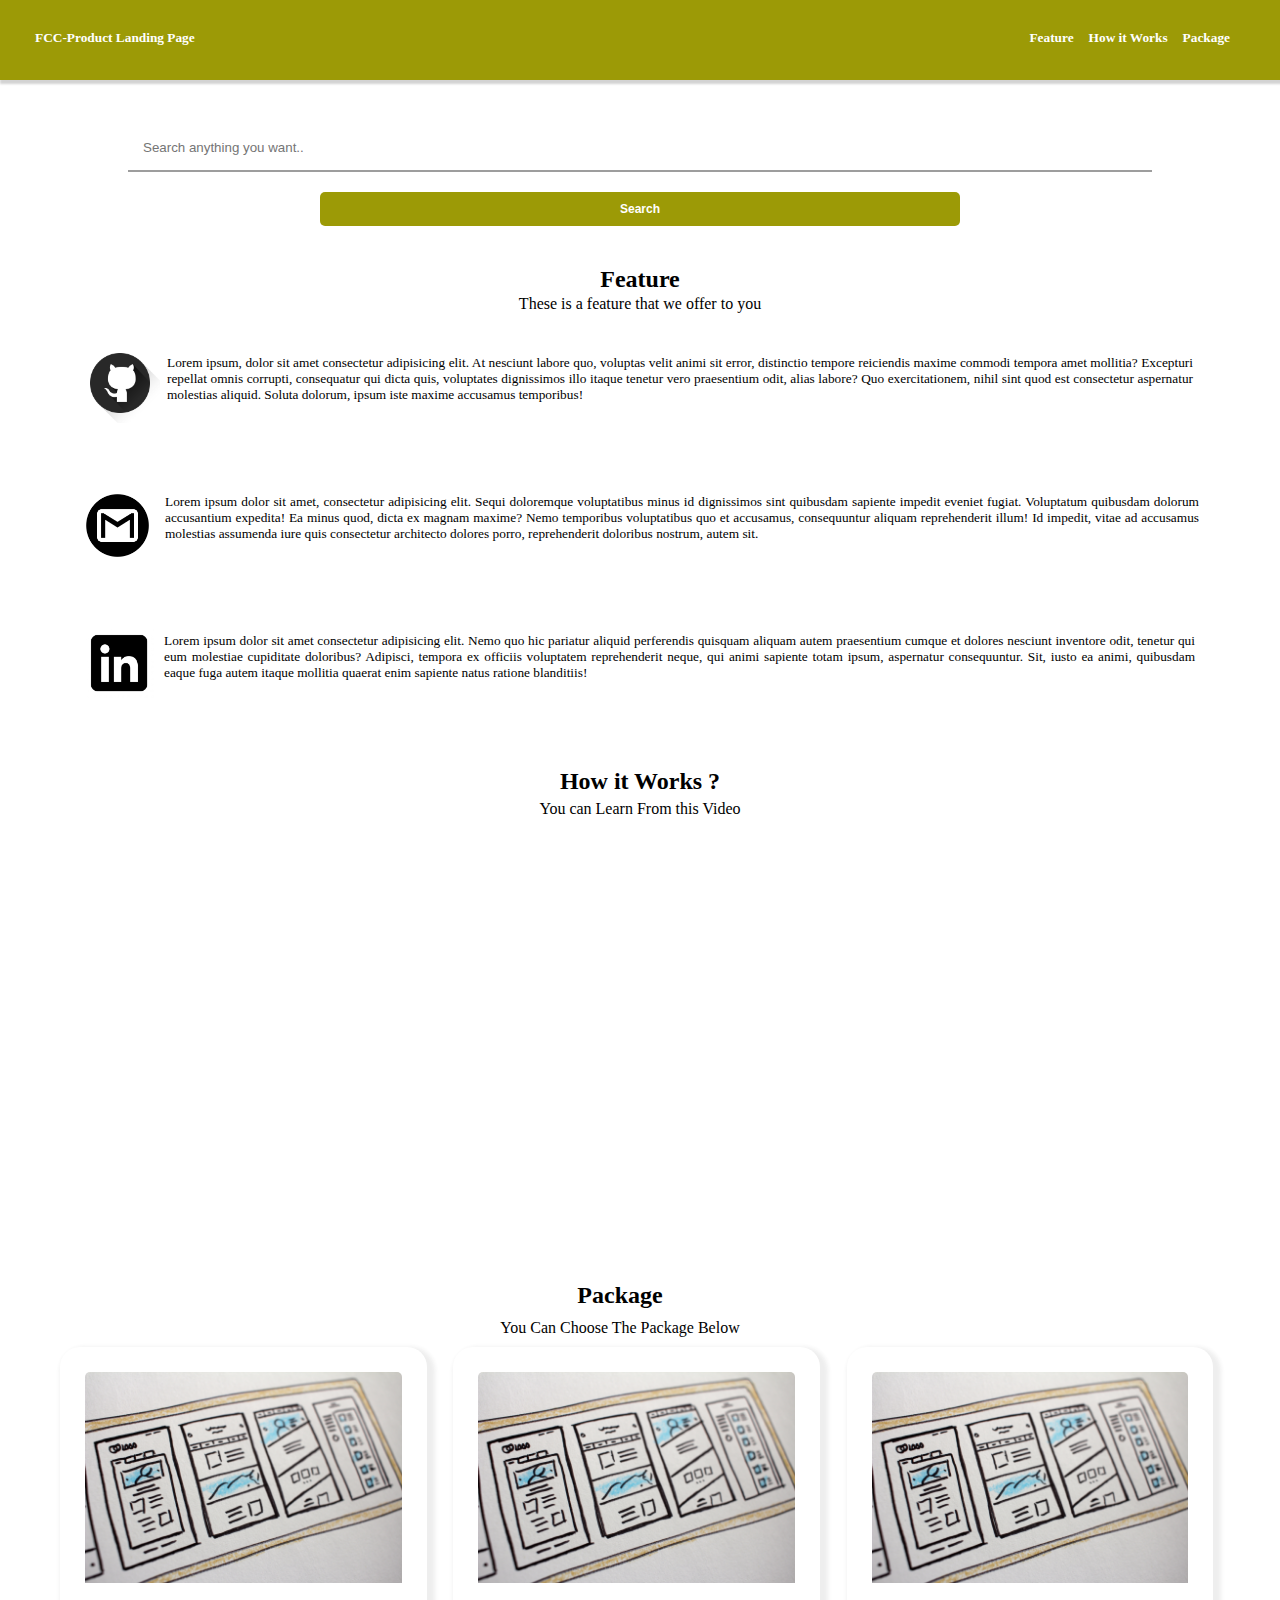
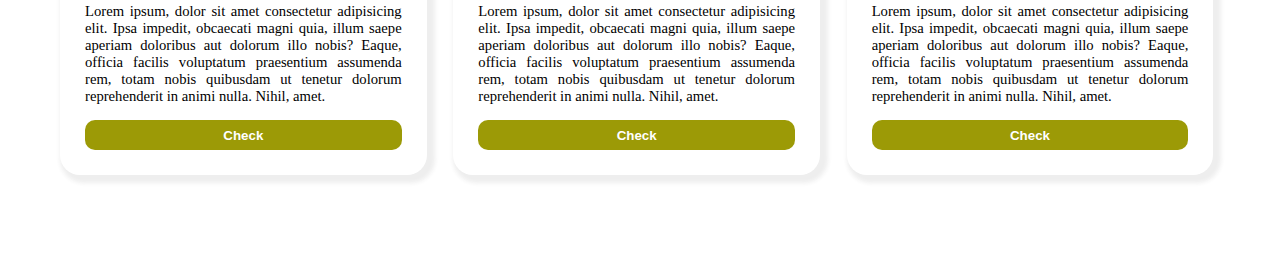
<file: projects/product-landing-page/index.html>
<!DOCTYPE html>
<html lang="en">
  <head>
    <meta charset="UTF-8" />
    <meta http-equiv="X-UA-Compatible" content="IE=edge" />
    <meta name="viewport" content="width=device-width, initial-scale=1.0" />
    <title>FCC - Product Landing Page</title>
    <link rel="stylesheet" href="style.css" />
  </head>
  <body>
    <div id="nav-wrapper">
      <header id="header">
        <nav id="nav-bar">
          <ul class="nav-list">
            <li><a href="#" id="home" class="home">FCC-Product Landing Page</a></li>
            <li id="nav-link"><a href="#feature" class="nav-link">Feature</a></li>
            <li id="nav-link"><a href="#how-it-works" class="nav-link">How it Works</a></li>
            <li id="nav-link"><a href="#package" class="nav-link">Package</a></li>
          </ul>
        </nav>
      </header>
    </div>
    <form id="form" action="https://www.freecodecamp.com/email-submit">
      <input type="search" name="search" id="search" placeholder="Search anything you want.." />
      <input type="submit" value="Search" id="submit" />
    </form>
    <section id="feature">
      <div id="feature-content">
        <h2 id="feature-title">Feature</h2>
        <p id="feature-caption">These is a feature that we offer to you</p>
        <div id="feature-one">
          <img src="icon/github.png" alt="First Feature" id="feature-one-img" />
          <p>
            Lorem ipsum, dolor sit amet consectetur adipisicing elit. At nesciunt labore quo, voluptas velit animi sit error, distinctio tempore reiciendis maxime commodi tempora amet mollitia? Excepturi repellat omnis corrupti, consequatur
            qui dicta quis, voluptates dignissimos illo itaque tenetur vero praesentium odit, alias labore? Quo exercitationem, nihil sint quod est consectetur aspernatur molestias aliquid. Soluta dolorum, ipsum iste maxime accusamus
            temporibus!
          </p>
        </div>
        <div id="feature-two">
          <img src="icon/gmail.png" alt="Second Feature" id="feature-two-img" />
          <p>
            Lorem ipsum dolor sit amet, consectetur adipisicing elit. Sequi doloremque voluptatibus minus id dignissimos sint quibusdam sapiente impedit eveniet fugiat. Voluptatum quibusdam dolorum accusantium expedita! Ea minus quod, dicta
            ex magnam maxime? Nemo temporibus voluptatibus quo et accusamus, consequuntur aliquam reprehenderit illum! Id impedit, vitae ad accusamus molestias assumenda iure quis consectetur architecto dolores porro, reprehenderit
            doloribus nostrum, autem sit.
          </p>
        </div>
        <div id="feature-three">
          <img src="icon/linkedin.png" alt="Third Feature" id="feature-three-img" />
          <p>
            Lorem ipsum dolor sit amet consectetur adipisicing elit. Nemo quo hic pariatur aliquid perferendis quisquam aliquam autem praesentium cumque et dolores nesciunt inventore odit, tenetur qui eum molestiae cupiditate doloribus?
            Adipisci, tempora ex officiis voluptatem reprehenderit neque, qui animi sapiente totam ipsum, aspernatur consequuntur. Sit, iusto ea animi, quibusdam eaque fuga autem itaque mollitia quaerat enim sapiente natus ratione
            blanditiis!
          </p>
        </div>
      </div>
    </section>
    <section id="how-it-works">
      <div id="hiw-content">
        <h2 id="hiw-title">How it Works ?</h2>
        <p id="hiw-caption">You can Learn From this Video</p>
        <iframe src="https://www.youtube-nocookie.com/embed/y8Yv4pnO7qc?rel=0&amp;controls=0&amp;showinfo=0" frameborder="0" id="video" height="315" allowfullscreen></iframe>
      </div>
    </section>
    <section id="package">
      <div id="package-content">
        <h2 id="package-title">Package</h2>
        <p id="package-caption">You Can Choose The Package Below</p>
        <div class="package-grid">
          <div id="bronze-package">
            <img src="img/projects.jpg" alt="Bronze Package" id="bronze-package-img" />
            <caption>
              <p id="bronze-caption">
                Lorem ipsum, dolor sit amet consectetur adipisicing elit. Ipsa impedit, obcaecati magni quia, illum saepe aperiam doloribus aut dolorum illo nobis? Eaque, officia facilis voluptatum praesentium assumenda rem, totam nobis
                quibusdam ut tenetur dolorum reprehenderit in animi nulla. Nihil, amet.
              </p>
            </caption>
            <input type="submit" id="bronze-button" value="Check" />
          </div>
          <div id="silver-package">
            <img src="img/projects.jpg" alt="Silver Package" id="silver-package-img" />
            <caption>
              <p id="silver-caption">
                Lorem ipsum, dolor sit amet consectetur adipisicing elit. Ipsa impedit, obcaecati magni quia, illum saepe aperiam doloribus aut dolorum illo nobis? Eaque, officia facilis voluptatum praesentium assumenda rem, totam nobis
                quibusdam ut tenetur dolorum reprehenderit in animi nulla. Nihil, amet.
              </p>
            </caption>
            <input type="submit" id="silver-button" value="Check" />
          </div>
          <div id="gold-package">
            <img src="img/projects.jpg" alt="Gold Package" id="gold-package-img" />
            <caption>
              <p id="gold-caption">
                Lorem ipsum, dolor sit amet consectetur adipisicing elit. Ipsa impedit, obcaecati magni quia, illum saepe aperiam doloribus aut dolorum illo nobis? Eaque, officia facilis voluptatum praesentium assumenda rem, totam nobis
                quibusdam ut tenetur dolorum reprehenderit in animi nulla. Nihil, amet.
              </p>
            </caption>
            <input type="submit" id="gold-button" value="Check" />
          </div>
        </div>
      </div>
    </section>
  </body>
</html>
</file>
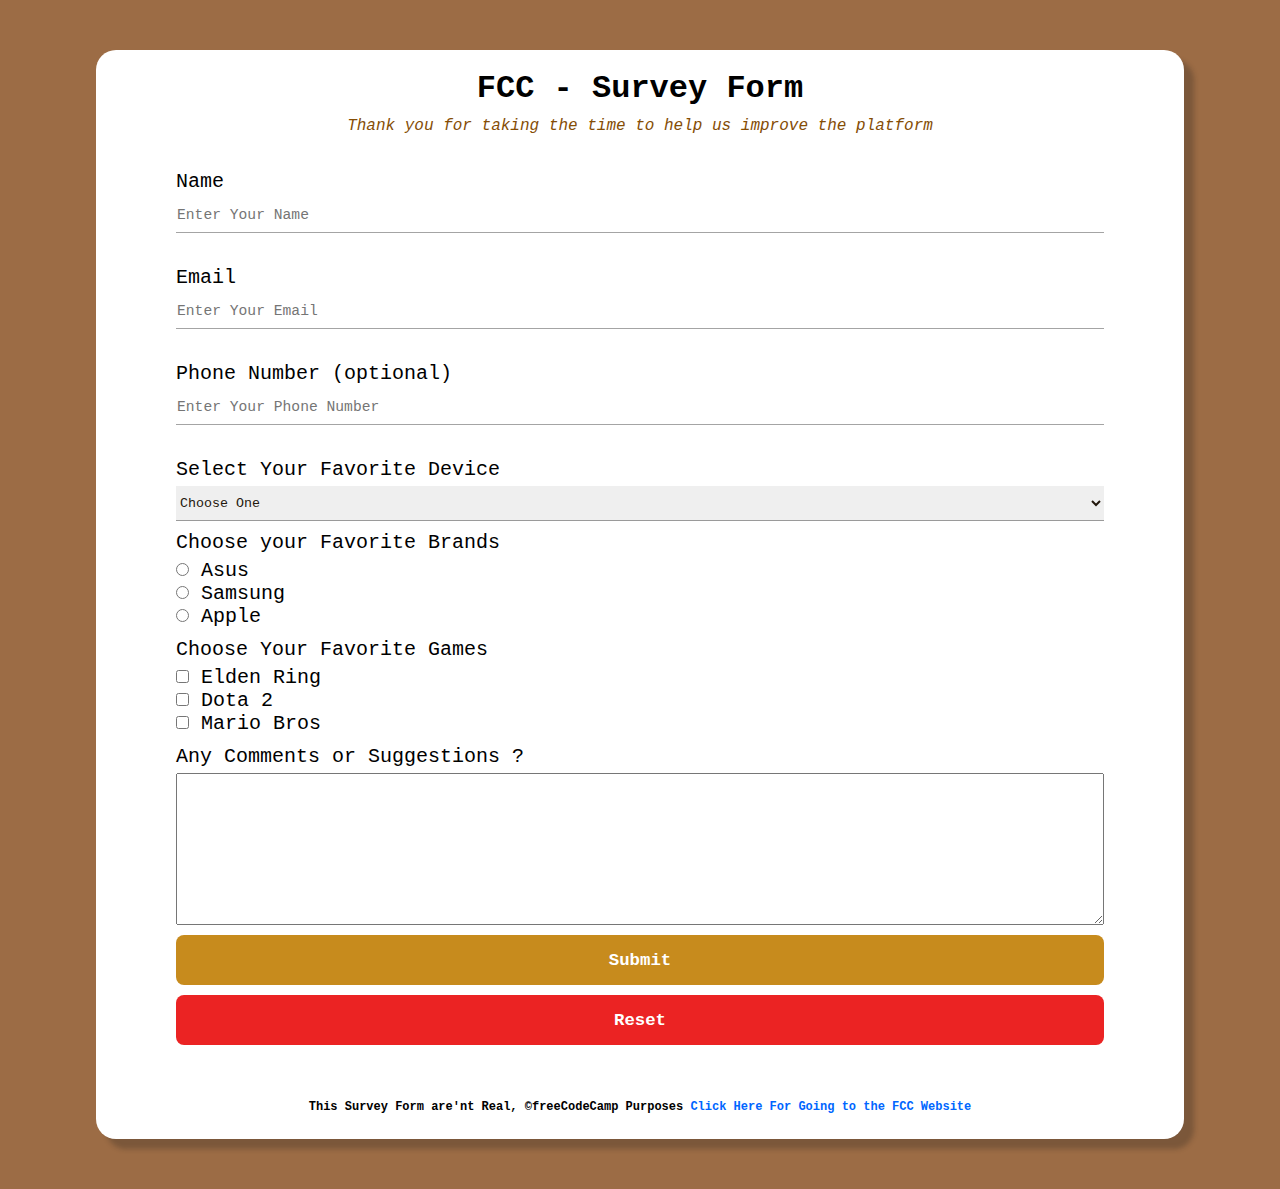
<file: projects/survey-form/index.html>
<!DOCTYPE html>
<html lang="en">
  <head>
    <meta charset="UTF-8" />
    <meta http-equiv="X-UA-Compatible" content="IE=edge" />
    <meta name="viewport" content="width=device-width, initial-scale=1.0" />
    <title>FCC - Survey Form</title>
    <!-- style.css -->
    <link rel="stylesheet" href="style.css" />
  </head>
  <body>
    <div class="container">
      <header>
        <h1 id="title">FCC - Survey Form</h1>
        <p id="description"><em>Thank you for taking the time to help us improve the platform</em></p>
      </header>
      <form action="#" id="survey-form">
        <div class="form-group">
          <label for="name" id="name-label">Name</label>
          <input type="text" id="name" placeholder="Enter Your Name" required /><br />
        </div>
        <div class="form-group">
          <label for="email" id="email-label">Email</label>
          <input type="email" id="email" placeholder="Enter Your Email" required /><br />
        </div>
        <div class="form-group">
          <label for="number" id="number-label">Phone Number (optional)</label>
          <input type="number" id="number" placeholder="Enter Your Phone Number" min="10" max="13" /><br />
        </div>
        <div class="form-group">
          <label for="dropdown" id="dropdown-label">Select Your Favorite Device</label>
          <select id="dropdown">
            <option value="" hidden>Choose One</option>
            <option value="Laptop">Laptop</option>
            <option value="PC">PC</option>
            <option value="Smartphone">Smartphone</option>
          </select>
        </div>
        <div class="form-group">
          <p id="brand-label">Choose your Favorite Brands</p>
          <label for="asus"> <input type="radio" id="asus" name="user-brand" value="Asus" /> Asus</label>
          <label for="samsung"> <input type="radio" id="samsung" name="user-brand" value="Samsung" /> Samsung</label>
          <label for="apple"> <input type="radio" id="apple" name="user-brand" value="Apple" /> Apple</label>
        </div>
        <div class="form-group">
          <p id="games-label">Choose Your Favorite Games</p>
          <label for="elden-ring"><input type="checkbox" name="user-games" id="elden-ring" value="Elden Ring" /> Elden Ring</label>
          <label for="dota-two"><input type="checkbox" name="user-games" id="dota-two" value="Dota II" /> Dota 2</label>
          <label for="mario-bros"><input type="checkbox" name="user-games" id="mario-bros" value="Mario Bros" /> Mario Bros</label>
        </div>
        <div class="form-group">
          <p id="comment-label">Any Comments or Suggestions ?</p>
          <textarea name="text-area" id="text-area" cols="30" rows="10"></textarea>
        </div>
        <input type="submit" value="Submit" id="submit" />
        <input type="reset" value="Reset" id="reset" />
      </form>
      <footer>
        <p>This Survey Form are'nt Real, &copy;freeCodeCamp Purposes<a href="https://freecodecamp.org" target="_blank" id="footer-hyperlink"> Click Here For Going to the FCC Website</a></p>
      </footer>
    </div>
  </body>
</html>
</file>
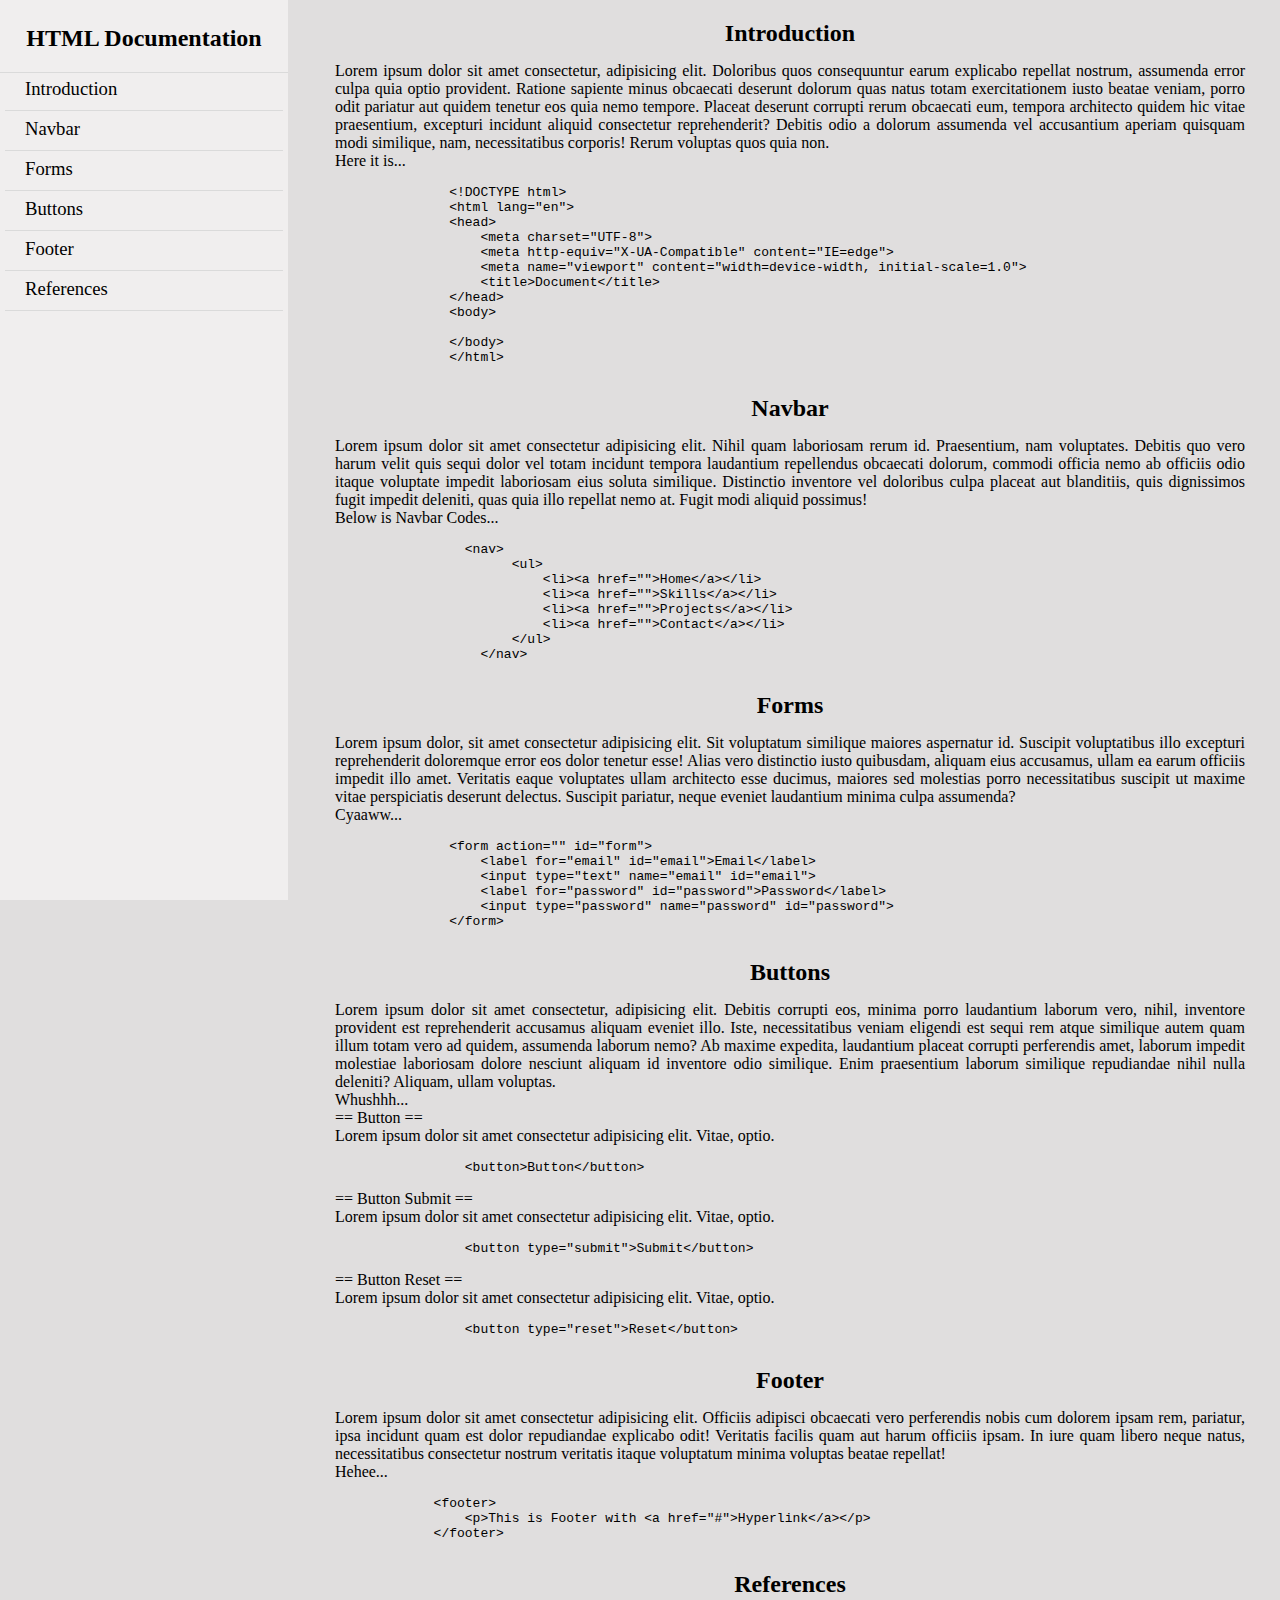
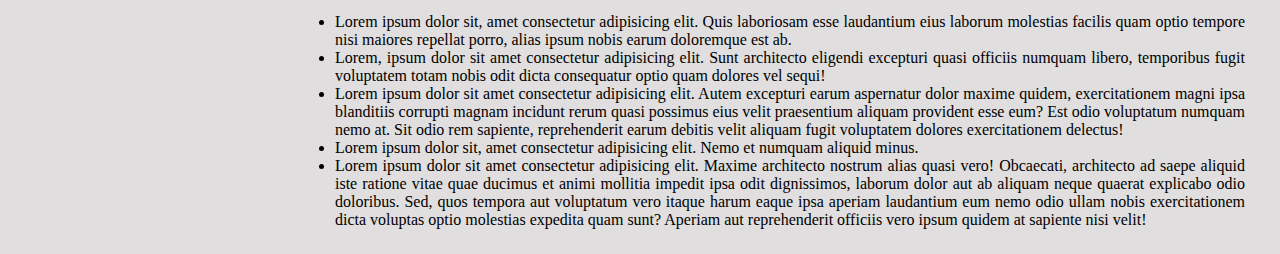
<file: projects/technical-documentation-page/index.html>
<!DOCTYPE html>
<html lang="en">
  <head>
    <meta charset="UTF-8" />
    <meta http-equiv="X-UA-Compatible" content="IE=edge" />
    <meta name="viewport" content="width=device-width, initial-scale=1.0" />
    <title>FCC - Technical Documentation Page</title>
    <link rel="stylesheet" href="style.css" />
  </head>
  <body>
    <nav id="navbar">
      <header id="nav-header">
        <h2>HTML Documentation</h2>
      </header>
      <ul class="nav-list">
        <li>
          <a href="#introduction" class="nav-link">Introduction</a>
        </li>
        <li>
          <a href="#navbar" class="nav-link">Navbar</a>
        </li>
        <li>
          <a href="#forms" class="nav-link">Forms</a>
        </li>
        <li>
          <a href="#buttons" class="nav-link">Buttons</a>
        </li>
        <li>
          <a href="#footer" class="nav-link">Footer</a>
        </li>
        <li>
          <a href="#references" class="nav-link">References</a>
        </li>
      </ul>
    </nav>
    <main id="main-doc">
      <section class="main-section" id="introduction">
        <header>
          <h2>Introduction</h2>
        </header>
        <article>
          <p>
            Lorem ipsum dolor sit amet consectetur, adipisicing elit. Doloribus quos consequuntur earum explicabo repellat nostrum, assumenda error culpa quia optio provident. Ratione sapiente minus obcaecati deserunt dolorum quas natus
            totam exercitationem iusto beatae veniam, porro odit pariatur aut quidem tenetur eos quia nemo tempore. Placeat deserunt corrupti rerum obcaecati eum, tempora architecto quidem hic vitae praesentium, excepturi incidunt aliquid
            consectetur reprehenderit? Debitis odio a dolorum assumenda vel accusantium aperiam quisquam modi similique, nam, necessitatibus corporis! Rerum voluptas quos quia non.
          </p>
          <p>Here it is...</p>
          <pre><code>
              &lt;!DOCTYPE html>
              &lt;html lang="en">
              &lt;head>
                  &lt;meta charset="UTF-8">
                  &lt;meta http-equiv="X-UA-Compatible" content="IE=edge">
                  &lt;meta name="viewport" content="width=device-width, initial-scale=1.0">
                  &lt;title>Document&lt;/title>
              &lt;/head>
              &lt;body>
                  
              &lt;/body>
              &lt;/html>
          </code></pre>
        </article>
      </section>
      <section class="main-section" id="navbar">
        <header>
          <h2>Navbar</h2>
        </header>
        <article>
          <p>
            Lorem ipsum dolor sit amet consectetur adipisicing elit. Nihil quam laboriosam rerum id. Praesentium, nam voluptates. Debitis quo vero harum velit quis sequi dolor vel totam incidunt tempora laudantium repellendus obcaecati
            dolorum, commodi officia nemo ab officiis odio itaque voluptate impedit laboriosam eius soluta similique. Distinctio inventore vel doloribus culpa placeat aut blanditiis, quis dignissimos fugit impedit deleniti, quas quia illo
            repellat nemo at. Fugit modi aliquid possimus!
          </p>
          <p>Below is Navbar Codes...</p>
          <pre><code>  
                &lt;nav>
                      &lt;ul>
                          &lt;li>&lt;a href="">Home&lt;/a>&lt;/li>
                          &lt;li>&lt;a href="">Skills&lt;/a>&lt;/li>
                          &lt;li>&lt;a href="">Projects&lt;/a>&lt;/li>
                          &lt;li>&lt;a href="">Contact&lt;/a>&lt;/li>
                      &lt;/ul>
                  &lt;/nav>
              </code></pre>
        </article>
      </section>
      <section class="main-section" id="forms">
        <header>
          <h2>Forms</h2>
        </header>
        <p>
          Lorem ipsum dolor, sit amet consectetur adipisicing elit. Sit voluptatum similique maiores aspernatur id. Suscipit voluptatibus illo excepturi reprehenderit doloremque error eos dolor tenetur esse! Alias vero distinctio iusto
          quibusdam, aliquam eius accusamus, ullam ea earum officiis impedit illo amet. Veritatis eaque voluptates ullam architecto esse ducimus, maiores sed molestias porro necessitatibus suscipit ut maxime vitae perspiciatis deserunt
          delectus. Suscipit pariatur, neque eveniet laudantium minima culpa assumenda?
        </p>
        <p>Cyaaww...</p>
        <pre><code>
              &lt;form action="" id="form">
                  &lt;label for="email" id="email">Email&lt;/label>
                  &lt;input type="text" name="email" id="email">
                  &lt;label for="password" id="password">Password&lt;/label>
                  &lt;input type="password" name="password" id="password">
              &lt;/form>
          </code></pre>
      </section>
      <section class="main-section" id="buttons">
        <header>
          <h2>Buttons</h2>
        </header>
        <p>
          Lorem ipsum dolor sit amet consectetur, adipisicing elit. Debitis corrupti eos, minima porro laudantium laborum vero, nihil, inventore provident est reprehenderit accusamus aliquam eveniet illo. Iste, necessitatibus veniam
          eligendi est sequi rem atque similique autem quam illum totam vero ad quidem, assumenda laborum nemo? Ab maxime expedita, laudantium placeat corrupti perferendis amet, laborum impedit molestiae laboriosam dolore nesciunt aliquam
          id inventore odio similique. Enim praesentium laborum similique repudiandae nihil nulla deleniti? Aliquam, ullam voluptas.
        </p>
        <p>Whushhh...</p>
        <div class="button">
          <p>== Button ==</p>
          <p>Lorem ipsum dolor sit amet consectetur adipisicing elit. Vitae, optio.</p>
          <pre><code>
                &lt;button>Button&lt;/button>
            </code></pre>
        </div>
        <div class="button-submit">
          <p>== Button Submit ==</p>
          <p>Lorem ipsum dolor sit amet consectetur adipisicing elit. Vitae, optio.</p>
          <pre><code>
                &lt;button type="submit">Submit&lt;/button>
            </code></pre>
        </div>
        <div class="button-reset">
          <p>== Button Reset ==</p>
          <p>Lorem ipsum dolor sit amet consectetur adipisicing elit. Vitae, optio.</p>
          <pre><code>
                &lt;button type="reset">Reset&lt;/button>
            </code></pre>
        </div>
      </section>
      <section class="main-section" id="footer">
        <header>
          <h2>Footer</h2>
        </header>
        <p>
          Lorem ipsum dolor sit amet consectetur adipisicing elit. Officiis adipisci obcaecati vero perferendis nobis cum dolorem ipsam rem, pariatur, ipsa incidunt quam est dolor repudiandae explicabo odit! Veritatis facilis quam aut harum
          officiis ipsam. In iure quam libero neque natus, necessitatibus consectetur nostrum veritatis itaque voluptatum minima voluptas beatae repellat!
        </p>
        <p>Hehee...</p>
        <pre><code>
            &lt;footer>
                &lt;p>This is Footer with &lt;a href="#">Hyperlink&lt;/a>&lt;/p>
            &lt;/footer>
        </code></pre>
      </section>
      <section class="main-section" id="references">
        <header>
          <h2>References</h2>
        </header>
        <ul>
          <li>Lorem ipsum dolor sit, amet consectetur adipisicing elit. Quis laboriosam esse laudantium eius laborum molestias facilis quam optio tempore nisi maiores repellat porro, alias ipsum nobis earum doloremque est ab.</li>
          <li>Lorem, ipsum dolor sit amet consectetur adipisicing elit. Sunt architecto eligendi excepturi quasi officiis numquam libero, temporibus fugit voluptatem totam nobis odit dicta consequatur optio quam dolores vel sequi!</li>
          <li>
            Lorem ipsum dolor sit amet consectetur adipisicing elit. Autem excepturi earum aspernatur dolor maxime quidem, exercitationem magni ipsa blanditiis corrupti magnam incidunt rerum quasi possimus eius velit praesentium aliquam
            provident esse eum? Est odio voluptatum numquam nemo at. Sit odio rem sapiente, reprehenderit earum debitis velit aliquam fugit voluptatem dolores exercitationem delectus!
          </li>
          <li>Lorem ipsum dolor sit, amet consectetur adipisicing elit. Nemo et numquam aliquid minus.</li>
          <li>
            Lorem ipsum dolor sit amet consectetur adipisicing elit. Maxime architecto nostrum alias quasi vero! Obcaecati, architecto ad saepe aliquid iste ratione vitae quae ducimus et animi mollitia impedit ipsa odit dignissimos, laborum
            dolor aut ab aliquam neque quaerat explicabo odio doloribus. Sed, quos tempora aut voluptatum vero itaque harum eaque ipsa aperiam laudantium eum nemo odio ullam nobis exercitationem dicta voluptas optio molestias expedita quam
            sunt? Aperiam aut reprehenderit officiis vero ipsum quidem at sapiente nisi velit!
          </li>
        </ul>
      </section>
    </main>
  </body>
</html>
</file>
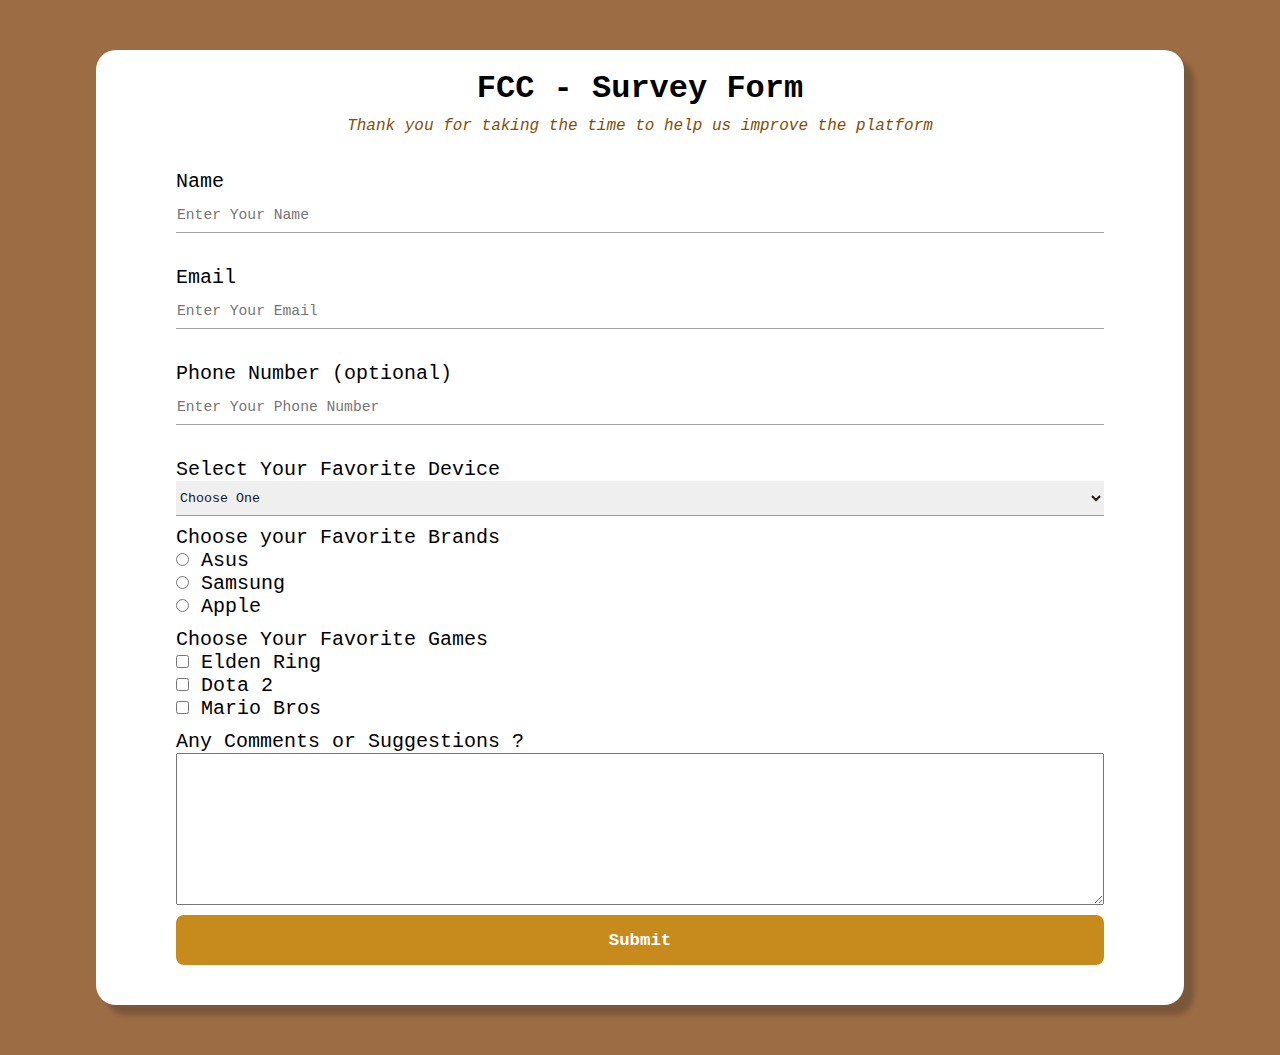
<file: responsive web design/projects/survey-form/index.html>
<!DOCTYPE html>
<html lang="en">
  <head>
    <meta charset="UTF-8" />
    <meta http-equiv="X-UA-Compatible" content="IE=edge" />
    <meta name="viewport" content="width=device-width, initial-scale=1.0" />
    <title>FCC - Survey Form</title>
    <!-- style.css -->
    <link rel="stylesheet" href="style.css" />
  </head>
  <body>
    <div class="container">
      <header>
        <h1 id="title">FCC - Survey Form</h1>
        <p id="description"><em>Thank you for taking the time to help us improve the platform</em></p>
      </header>
      <form action="#" id="survey-form">
        <div class="form-group">
          <label for="name" id="name-label">Name</label>
          <input type="text" id="name" placeholder="Enter Your Name" required /><br />
        </div>
        <div class="form-group">
          <label for="email" id="email-label">Email</label>
          <input type="email" id="email" placeholder="Enter Your Email" required /><br />
        </div>
        <div class="form-group">
          <label for="number" id="number-label">Phone Number (optional)</label>
          <input type="number" id="number" placeholder="Enter Your Phone Number" min="10" max="13" /><br />
        </div>
        <div class="form-group">
          <label for="dropdown">Select Your Favorite Device</label>
          <select id="dropdown">
            <option value="" hidden>Choose One</option>
            <option value="Laptop">Laptop</option>
            <option value="PC">PC</option>
            <option value="Smartphone">Smartphone</option>
          </select>
        </div>
        <div class="form-group">
          <p>Choose your Favorite Brands</p>
          <label for="asus"> <input type="radio" id="asus" name="user-brand" value="Asus" /> Asus</label>
          <label for="samsung"> <input type="radio" id="samsung" name="user-brand" value="Samsung" /> Samsung</label>
          <label for="apple"> <input type="radio" id="apple" name="user-brand" value="Apple" /> Apple</label>
        </div>
        <div class="form-group">
          <p>Choose Your Favorite Games</p>
          <label for="elden-ring"><input type="checkbox" name="user-games" id="elden-ring" value="Elden Ring" /> Elden Ring</label>
          <label for="dota-two"><input type="checkbox" name="user-games" id="dota-two" value="Dota II" /> Dota 2</label>
          <label for="Mario Bros"><input type="checkbox" name="user-games" id="mario-bros" value="Mario Bros" /> Mario Bros</label>
        </div>
        <div class="form-group">
          <p>Any Comments or Suggestions ?</p>
          <textarea name="text-area" id="text-area" cols="30" rows="10"></textarea>
        </div>
        <input type="submit" value="Submit" id="submit" />
      </form>
    </div>
  </body>
</html>
</file>
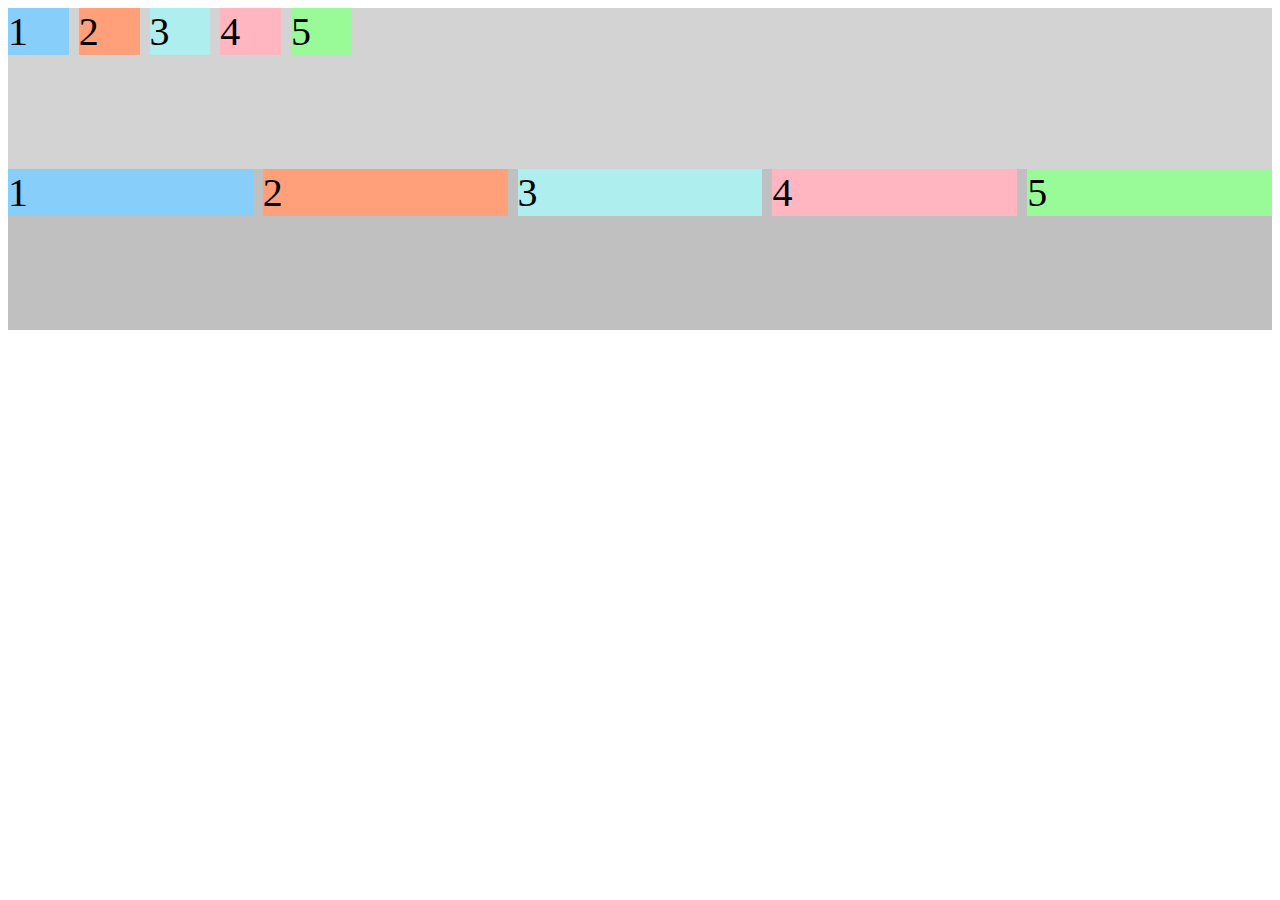
<file: projects/product-landing-page/test.html>
<!DOCTYPE html>
<html lang="en">
  <head>
    <meta charset="UTF-8" />
    <meta http-equiv="X-UA-Compatible" content="IE=edge" />
    <meta name="viewport" content="width=device-width, initial-scale=1.0" />
    <title>Document</title>
    <style>
      .item1 {
        background: LightSkyBlue;
      }
      .item2 {
        background: LightSalmon;
      }
      .item3 {
        background: PaleTurquoise;
      }
      .item4 {
        background: LightPink;
      }
      .item5 {
        background: PaleGreen;
      }

      .container {
        font-size: 40px;
        min-height: 100px;
        width: 100%;
        background: LightGray;
        display: grid;
        grid-template-columns: repeat(auto-fill, minmax(60px, 1fr));
        grid-template-rows: 1fr 1fr 1fr;
        grid-gap: 10px;
      }

      .container2 {
        font-size: 40px;
        min-height: 100px;
        width: 100%;
        background: Silver;
        display: grid;
        /* Only change code below this line */
        grid-template-columns: repeat(auto-fit, minmax(60px, 1fr));
        /* Only change code above this line */
        grid-template-rows: 1fr 1fr 1fr;
        grid-gap: 10px;
      }
    </style>
  </head>
  <body>
    <div class="container">
      <div class="item1">1</div>
      <div class="item2">2</div>
      <div class="item3">3</div>
      <div class="item4">4</div>
      <div class="item5">5</div>
    </div>
    <div class="container2">
      <div class="item1">1</div>
      <div class="item2">2</div>
      <div class="item3">3</div>
      <div class="item4">4</div>
      <div class="item5">5</div>
    </div>
  </body>
</html>
</file>
<file: projects/product-landing-page/style.css>
* {
  margin: 0;
  padding: 0;
}

*,
*::before,
*::after {
  box-sizing: border-box;
}

body {
  --white-color: #fff;
  --blue-color: rgb(0, 218, 247);
  --dark-yellow-color: rgb(156, 154, 6);
  background-color: var(--white-color);
  height: fit-content;
  scroll-behavior: smooth;
}

#nav-wrapper {
  width: calc(98vw, 100vw);
  background-color: var(--dark-yellow-color);
  height: 80px;
  box-shadow: 2px 2px 2px 2px rgba(34, 34, 34, 0.199);
  margin-bottom: 45px;
}

header {
  display: flex;
  flex-direction: row;
  margin-left: 20px;
  margin-right: 20px;
}

#nav-bar {
  margin: 25px;
  padding: 5px;
  margin-left: auto;
}

.nav-list {
  display: flex;
  flex-direction: row;
  gap: 15px;
  list-style-type: none;
  font-size: 9pt;
  font-weight: bold;
}

.nav-list #nav-link:hover {
  animation-name: bounce;
  animation-duration: 0.5s;
  animation-iteration-count: 1;
  animation-timing-function: ease;
}

.nav-list .nav-link:hover {
  color: rgb(228, 227, 227);
  transition: 0.1s ease;
}

@keyframes bounce {
  0% {
    transform: translateY(0);
  }
  50% {
    transform: translateY(-2px);
  }
  100% {
    transform: translateY(0);
  }
}

.nav-list a {
  text-decoration: none;
  color: var(--white-color);
}

.nav-list #home {
  position: absolute;
  left: 35px;
}

#form {
  display: flex;
  flex-direction: column;
  margin-bottom: 30px;
  justify-content: center;
  align-items: center;
}

#search {
  width: 80vw;
  margin-bottom: 20px;
  padding: 15px;
  border-top: none;
  border-bottom: 2px solid rgba(0, 0, 0, 0.384);
  border-right: none;
  border-left: none;
}

#search:focus {
  outline: none;
  border-bottom: 2px solid rgba(0, 0, 0, 0.877);
}

#search:hover {
  border-bottom: 2px solid rgba(0, 0, 0, 0.877);
}

#form #submit {
  width: 50vw;
  padding: 10px;
  cursor: pointer;
  border: none;
  border-radius: 5px;
  background-color: var(--dark-yellow-color);
  color: #fff;
  font-weight: bold;
  margin-bottom: 10px;
  font-size: 9pt;
}

#form #submit:hover {
  color: var(--dark-yellow-color);
  background-color: white;
  border: 2px solid var(--dark-yellow-color);
  margin-bottom: 6px;
  transition: 0.1s ease;
}

#feature {
  margin: 20px 10px 20px 10px;
}

#feature-title,
#feature-caption {
  text-align: center;
}

#feature-title {
  font-size: 16pt;
  margin-bottom: 2px;
}

#feature-caption {
  margin-bottom: 20px;
  font-size: 10pt;
}

#feature-one,
#feature-two,
#feature-three {
  display: flex;
  flex-direction: row;
  padding: 10px;
  margin: 10px;
  padding-bottom: 50px;
}

#feature-one-img {
  width: 80px;
  height: 80px;
}

#feature-two-img {
  width: 65px;
  height: 65px;
  margin-left: 5px;
}

#feature-three-img {
  width: 70px;
  height: 70px;
  margin-left: 4px;
}

#feature-one p,
#feature-two p,
#feature-three p {
  text-align: justify;
  font-size: 10pt;
  font-weight: 300;
}

#feature-one p {
  padding: 7px;
  margin-top: 5px;
}

#feature-two p {
  padding: 1px;
  margin-left: 14px;
}

#feature-three p {
  padding: 5px;
  margin-left: 5px;
}

#how-it-works {
  display: flex;
  flex-direction: column;
  justify-content: center;
  align-items: center;
}

#hiw-title,
#hiw-caption {
  text-align: center;
  margin-bottom: 5px;
}

#hiw-title {
  font-size: 16pt;
}

#hiw-caption {
  font-size: 10pt;
}

#hiw-content iframe {
  margin-top: 20px;
  margin-bottom: 20px;
}

#package {
  /* margin-top: 100px;
  margin-right: 65px;
  margin-bottom: 100px;
  margin-left: 35px; */
  margin: 100px 65px 100px 35px;
}

#package-title,
#package-caption {
  text-align: center;
  margin: 10px;
}

#package-title {
  font-size: 16pt;
}

#package-caption {
  font-size: 10pt;
}

.package-grid {
  display: grid;
  text-align: justify;
  grid-template-columns: repeat(auto-fit, minmax(250px, 1fr));
  grid-template-rows: 1fr;
  grid-gap: 60px;
  cursor: pointer;
}

#bronze-package,
#silver-package,
#gold-package {
  background-color: #fff;
  width: calc(100% + 10%);
  height: auto;
  border-radius: 20px;
  padding: 25px;
  box-shadow: 4px 4px 4px 4px rgba(48, 48, 48, 0.082);
}

#bronze-package:hover,
#silver-package:hover,
#gold-package:hover {
  transform: scale(1.013);
  transition: 0.3s ease-in-out;
}

#bronze-caption,
#silver-caption,
#gold-caption {
  font-size: 10pt;
  margin-bottom: 15px;
}

#bronze-package-img,
#silver-package-img,
#gold-package-img {
  width: 100%;
  display: block;
  margin: auto;
  padding-bottom: 20px;
  border-radius: 5px;
  height: auto;
}

#bronze-button,
#silver-button,
#gold-button {
  width: 100%;
  display: block;
  height: 30px;
  border: none;
  font-size: 9pt;
  font-weight: bold;
  color: #fff;
  background-color: var(--dark-yellow-color);
  border-radius: 10px;
  cursor: pointer;
}

#bronze-button:hover,
#silver-button:hover,
#gold-button:hover {
  color: var(--dark-yellow-color);
  background-color: #fff;
  border: 1.5px solid var(--dark-yellow-color);
  transition: 0.2s ease;
}

@media screen and (min-width: 950px) {
  .nav-list {
    font-size: 10pt;
  }

  #feature {
    margin: 20px 60px 20px 60px;
  }

  #feature-title {
    font-size: 18pt;
  }

  #feature-caption {
    font-size: 12pt;
  }

  #hiw-title {
    font-size: 18pt;
  }

  #hiw-caption {
    font-size: 12pt;
  }

  #package {
    /* margin-top: 100px;
    margin-right: 65px;
    margin-bottom: 100px;
    margin-left: 35px; */
    margin: 100px 100px 100px 60px;
  }

  #package-title {
    font-size: 18pt;
  }

  #package-caption {
    font-size: 12pt;
  }

  #bronze-caption,
  #silver-caption,
  #gold-caption {
    font-size: 11pt;
  }

  #bronze-button,
  #silver-button,
  #gold-button {
    font-size: 10pt;
  }
}
</file>
<file: projects/survey-form/style.css>
* {
  margin: 0;
  padding: 0;
}

*,
*::before,
*::after {
  box-sizing: border-box;
}

body {
  background-color: rgb(156, 108, 69);
}

.container {
  background-color: #fff;
  width: 85%;
  margin: 50px auto;
  display: block;
  border-radius: 20px;
  box-shadow: 10px 10px 5px rgba(26, 26, 26, 0.253);
}

header {
  text-align: center;
}

header #title {
  text-decoration: none;
  font-size: 24pt;
  font-weight: bold;
  font-family: 'Courier New', Courier, monospace;
  margin: 20px 20px 10px 20px;
  padding-top: 20px;
}

header #description {
  margin: 10px 20px 20px 20px;
  font-weight: 200;
  font-family: 'Courier New', Courier, monospace;
  font-size: 12pt;
  color: rgb(133, 77, 5);
}

#survey-form {
  display: block;
  margin: 5px 10px 10px 10px;
  padding: 15px 30px 30px 30px;
  font-family: 'Courier New', Courier, monospace;
  font-size: 10pt;
}

.form-group {
  padding-bottom: 10px;
  display: flex;
  flex-direction: column;
}

label,
#brand-label,
#games-label,
#comment-label {
  font-size: 12pt;
}

#name-label,
#email-label,
#number-label,
#dropdown-label,
#brand-label,
#games-label,
#comment-label {
  padding-bottom: 5px;
}

#name,
#email,
#number,
#dropdown {
  height: 35px;
  border-top: none;
  border-left: none;
  border-right: none;
  border-bottom: 1px solid rgba(0, 0, 0, 0.356);
  text-align: justify;
  color: rgb(34, 23, 12);
  font-family: 'Courier New', Courier, monospace;
}

#name::placeholder,
#email::placeholder,
#number::placeholder {
  padding-left: 1px;
  font-size: 9pt;
  font-family: 'Courier New', Courier, monospace;
}

#name:focus,
#email:focus,
#number:focus,
#dropdown:focus {
  outline: none;
  border-bottom: 1px solid rgb(0, 0, 0);
}

#name:hover,
#email:hover,
#number:hover,
#dropdown:hover {
  border-bottom: 1px solid rgb(0, 0, 0);
  transition: 0.2s ease-in;
}

#text-area:focus,
#text-area:hover {
  outline: none;
  border: 1px solid rgb(0, 0, 0);
  transition: 0.2s ease-in;
}

#dropdown {
  font-size: 10pt;
  font-family: 'Courier New', Courier, monospace;
}

#dropdown option {
  font-size: 10pt;
  font-family: 'Courier New', Courier, monospace;
}

#submit,
#reset {
  width: 100%;
  border: none;
  height: 40px;
  display: block;
  padding: 5px;
  margin-bottom: 10px;
  border-radius: 8px;
  cursor: pointer;
}

#submit {
  background-color: rgb(199, 139, 29);
  color: #fff;
  font-family: 'Courier New', Courier, monospace;
  font-size: 10pt;
  font-weight: bold;
}

#submit:hover {
  background-color: #fff;
  color: rgb(199, 139, 29);
  border: 2px solid rgb(199, 139, 29);
  transition: 0.3s ease-out;
}

#reset {
  background-color: rgb(235, 35, 35);
  color: #fff;
  font-family: 'Courier New', Courier, monospace;
  font-size: 10pt;
  font-weight: bold;
}

#reset:hover {
  background-color: #fff;
  color: rgb(235, 35, 35);
  border: 2px solid rgb(235, 35, 35);
  transition: 0.3s ease-out;
}

footer {
  text-align: center;
  margin-top: 10px;
  padding: 5px 20px 25px 20px;
  font-size: 9pt;
  font-weight: bold;
  font-family: 'Courier New', Courier, monospace;
}

#footer-hyperlink {
  text-decoration: none;
  color: rgb(0, 102, 255);
}

#footer-hyperlink:hover {
  color: rgba(30, 120, 255, 0.76);
  transition: 0.2s ease-in;
}

@media screen and (min-width: 990px) {
  #survey-form {
    margin: 5px 15px 10px 15px;
    padding: 15px 50px 30px 50px;
    font-size: 12pt;
  }

  label,
  #brand-label,
  #games-label,
  #comment-label {
    font-size: 12pt;
  }

  #name::placeholder,
  #email::placeholder,
  #number::placeholder {
    padding-left: 1px;
    font-size: 10pt;
  }

  #submit,
  #reset {
    height: 45px;
  }

  #submit {
    font-size: 12pt;
  }

  #reset {
    font-size: 12pt;
  }
}

@media screen and (min-width: 1080px) {
  #survey-form {
    margin: 5px 20px 10px 20px;
    padding: 15px 60px 30px 60px;
    font-size: 15pt;
  }

  label,
  #brand-label,
  #games-label,
  #comment-label {
    font-size: 15pt;
  }

  #name::placeholder,
  #email::placeholder,
  #number::placeholder {
    padding-left: 1px;
    font-size: 11pt;
  }

  #submit,
  #reset {
    height: 50px;
  }

  #submit {
    font-size: 13pt;
  }

  #reset {
    font-size: 13pt;
  }
}
</file>
<file: projects/technical-documentation-page/style.css>
* {
  margin: 0;
  padding: 0;
}

body {
  background-color: rgb(224, 222, 222);
  scroll-behavior: smooth;
}

nav {
  position: fixed;
  left: 0;
  margin: 0;
  background-color: rgb(240, 238, 238);
  width: 18em;
  height: 100vh;
}

nav #nav-header {
  padding: 10px;
  border-bottom: 1px solid rgb(218, 218, 218);
}

nav #nav-header h2 {
  margin: 10px 10px 10px 10px;
}

.nav-list {
  list-style-type: none;
  font-size: 14pt;
  display: flex;
  flex-direction: column;
  gap: 7px;
  padding: 5px;
}

.nav-list li {
  border-bottom: 1px solid rgb(218, 218, 218);
  padding-bottom: 10px;
}

.nav-link {
  text-decoration: none;
  color: black;
}

.nav-list li:hover {
  background-color: rgb(214, 213, 213);
  transition: 0.2s ease-out;
}

#main-doc {
  margin-left: 230px;
  margin-right: 20px;
  padding-top: 15px;
}

.main-section {
  margin: 10px 5px 15px 5px;
  text-align: justify;
}

.main-section header {
  margin-bottom: 15px;
}

@media screen and (min-width: 476px) {
  body {
    scroll-behavior: smooth;
  }
  nav {
    width: 13rem;
  }
  nav #nav-header h2 {
    text-align: center;
    margin-top: 15px;
  }

  .nav-link {
    margin: 5px 5px 10px 15px;
  }

  .main-section header {
    text-align: center;
  }

  pre {
    margin-left: 5px;
  }
}

@media screen and (min-width: 990px) {
  body {
    scroll-behavior: smooth;
  }
  nav {
    width: 18em;
  }

  .nav-link {
    margin-left: 20px;
  }

  #main-doc {
    margin-left: 320px;
    padding: 10px;
  }
}
</file>
<file: responsive web design/projects/survey-form/style.css>
* {
  margin: 0;
  padding: 0;
}

*,
*::before,
*::after {
  box-sizing: border-box;
}

body {
  background-color: rgb(156, 108, 69);
}

.container {
  background-color: #fff;
  width: 85%;
  margin: 50px auto;
  display: block;
  border-radius: 20px;
  box-shadow: 10px 10px 5px rgba(26, 26, 26, 0.253);
}

header {
  text-align: center;
}

header #title {
  text-decoration: none;
  font-size: 24pt;
  font-weight: bold;
  font-family: 'Courier New', Courier, monospace;
  margin: 20px 20px 10px 20px;
  padding-top: 20px;
}

header #description {
  margin: 10px 20px 20px 20px;
  font-weight: 200;
  font-family: 'Courier New', Courier, monospace;
  font-size: 12pt;
  color: rgb(133, 77, 5);
}

#survey-form {
  display: block;
  margin: 5px 10px 10px 10px;
  padding: 15px 30px 30px 30px;
  font-family: 'Courier New', Courier, monospace;
  font-size: 10pt;
}

.form-group {
  padding-bottom: 10px;
  display: flex;
  flex-direction: column;
}

label,
#brand-label,
#games-label,
#comment-label {
  font-size: 12pt;
}

#name-label,
#email-label,
#number-label,
#dropdown-label,
#brand-label,
#games-label,
#comment-label {
  padding-bottom: 5px;
}

#name,
#email,
#number,
#dropdown {
  height: 35px;
  border-top: none;
  border-left: none;
  border-right: none;
  border-bottom: 1px solid rgba(0, 0, 0, 0.356);
  text-align: justify;
  color: rgb(34, 23, 12);
  font-family: 'Courier New', Courier, monospace;
}

#name::placeholder,
#email::placeholder,
#number::placeholder {
  padding-left: 1px;
  font-size: 9pt;
  font-family: 'Courier New', Courier, monospace;
}

#name:focus,
#email:focus,
#number:focus,
#dropdown:focus {
  outline: none;
  border-bottom: 1px solid rgb(0, 0, 0);
}

#name:hover,
#email:hover,
#number:hover,
#dropdown:hover {
  border-bottom: 1px solid rgb(0, 0, 0);
  transition: 0.2s ease-in;
}

#text-area:focus,
#text-area:hover {
  outline: none;
  border: 1px solid rgb(0, 0, 0);
  transition: 0.2s ease-in;
}

#dropdown {
  font-size: 10pt;
  font-family: 'Courier New', Courier, monospace;
}

#dropdown option {
  font-size: 10pt;
  font-family: 'Courier New', Courier, monospace;
}

#submit,
#reset {
  width: 100%;
  border: none;
  height: 40px;
  display: block;
  padding: 5px;
  margin-bottom: 10px;
  border-radius: 8px;
  cursor: pointer;
}

#submit {
  background-color: rgb(199, 139, 29);
  color: #fff;
  font-family: 'Courier New', Courier, monospace;
  font-size: 10pt;
  font-weight: bold;
}

#submit:hover {
  background-color: #fff;
  color: rgb(199, 139, 29);
  border: 2px solid rgb(199, 139, 29);
  transition: 0.3s ease-out;
}

#reset {
  background-color: rgb(235, 35, 35);
  color: #fff;
  font-family: 'Courier New', Courier, monospace;
  font-size: 10pt;
  font-weight: bold;
}

#reset:hover {
  background-color: #fff;
  color: rgb(235, 35, 35);
  border: 2px solid rgb(235, 35, 35);
  transition: 0.3s ease-out;
}

footer {
  text-align: center;
  margin-top: 10px;
  padding: 5px 20px 25px 20px;
  font-size: 9pt;
  font-weight: bold;
  font-family: 'Courier New', Courier, monospace;
}

#footer-hyperlink {
  text-decoration: none;
  color: rgb(0, 102, 255);
}

#footer-hyperlink:hover {
  color: rgba(30, 120, 255, 0.76);
  transition: 0.2s ease-in;
}

@media screen and (min-width: 990px) {
  #survey-form {
    margin: 5px 15px 10px 15px;
    padding: 15px 50px 30px 50px;
    font-size: 12pt;
  }

  label,
  #brand-label,
  #games-label,
  #comment-label {
    font-size: 12pt;
  }

  #name::placeholder,
  #email::placeholder,
  #number::placeholder {
    padding-left: 1px;
    font-size: 10pt;
  }

  #submit,
  #reset {
    height: 45px;
  }

  #submit {
    font-size: 12pt;
  }

  #reset {
    font-size: 12pt;
  }
}

@media screen and (min-width: 1080px) {
  #survey-form {
    margin: 5px 20px 10px 20px;
    padding: 15px 60px 30px 60px;
    font-size: 15pt;
  }

  label,
  #brand-label,
  #games-label,
  #comment-label {
    font-size: 15pt;
  }

  #name::placeholder,
  #email::placeholder,
  #number::placeholder {
    padding-left: 1px;
    font-size: 11pt;
  }

  #submit,
  #reset {
    height: 50px;
  }

  #submit {
    font-size: 13pt;
  }

  #reset {
    font-size: 13pt;
  }
}
</file>
